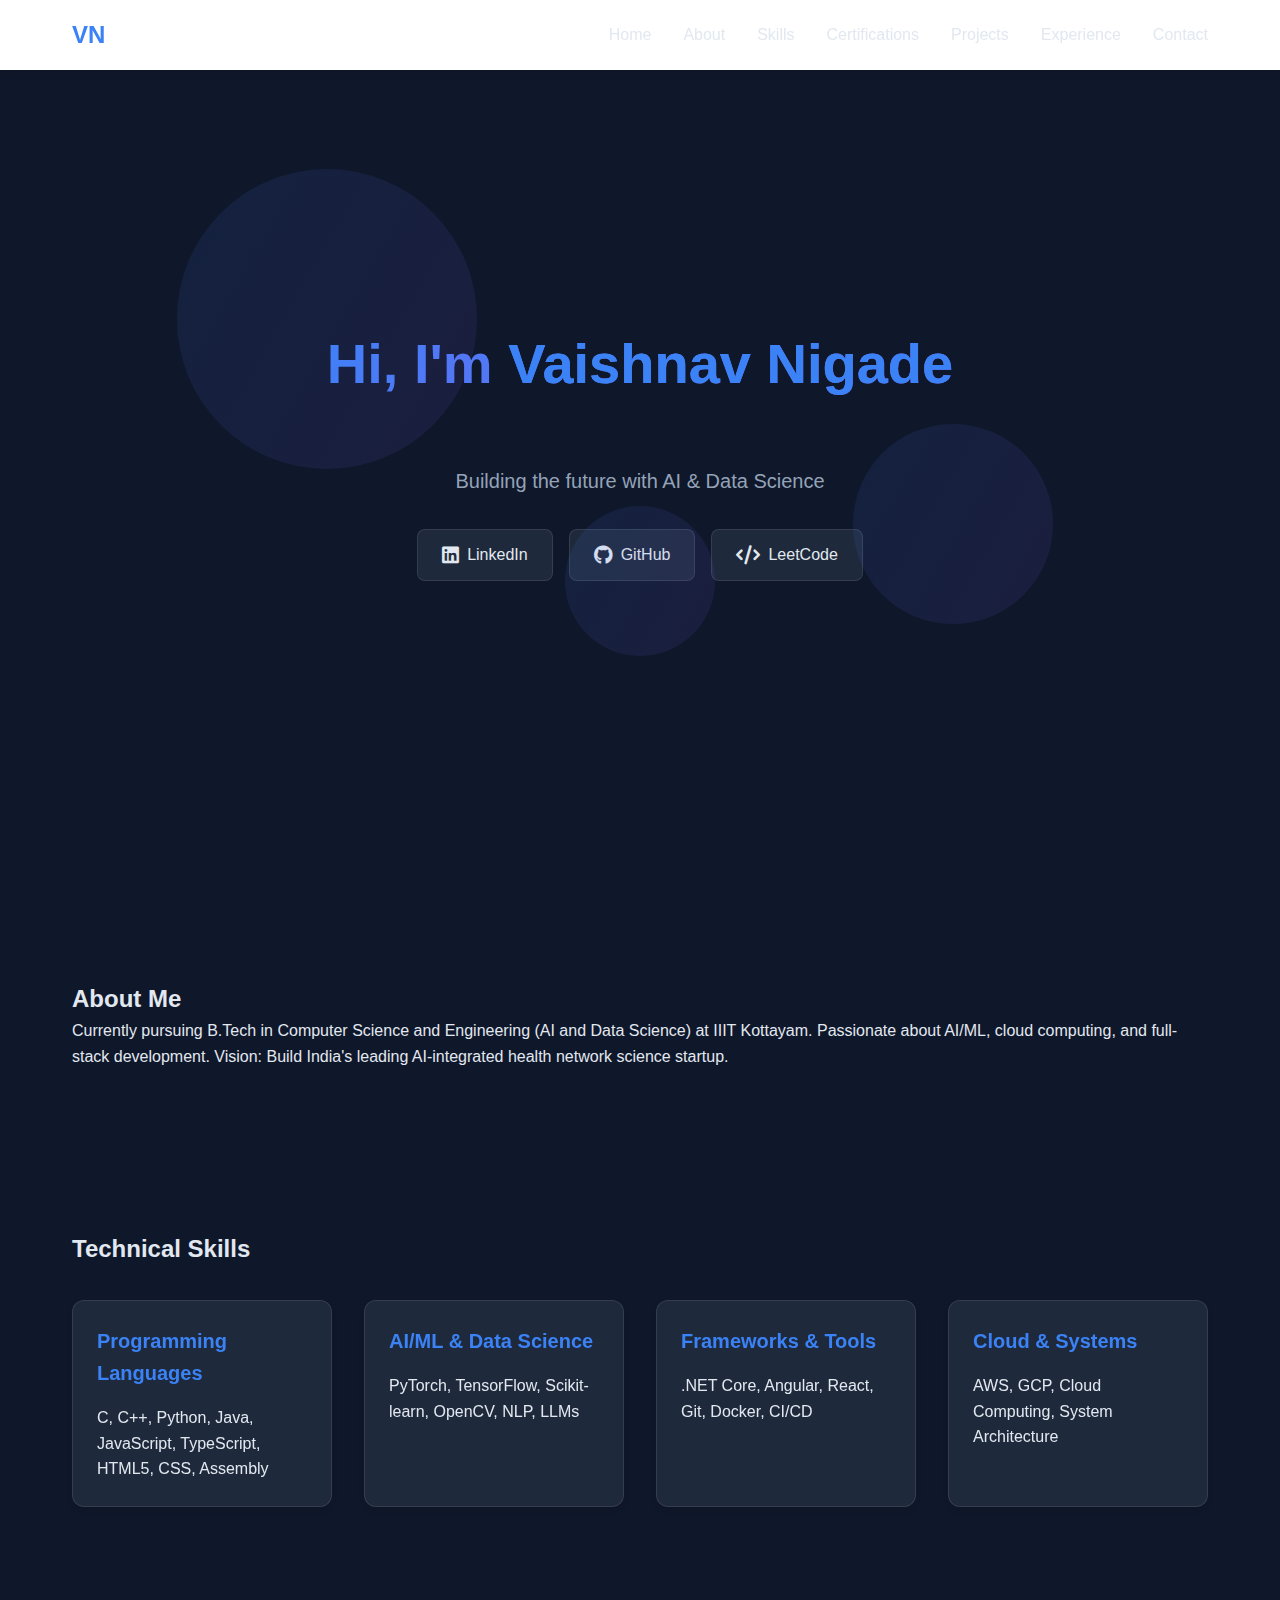
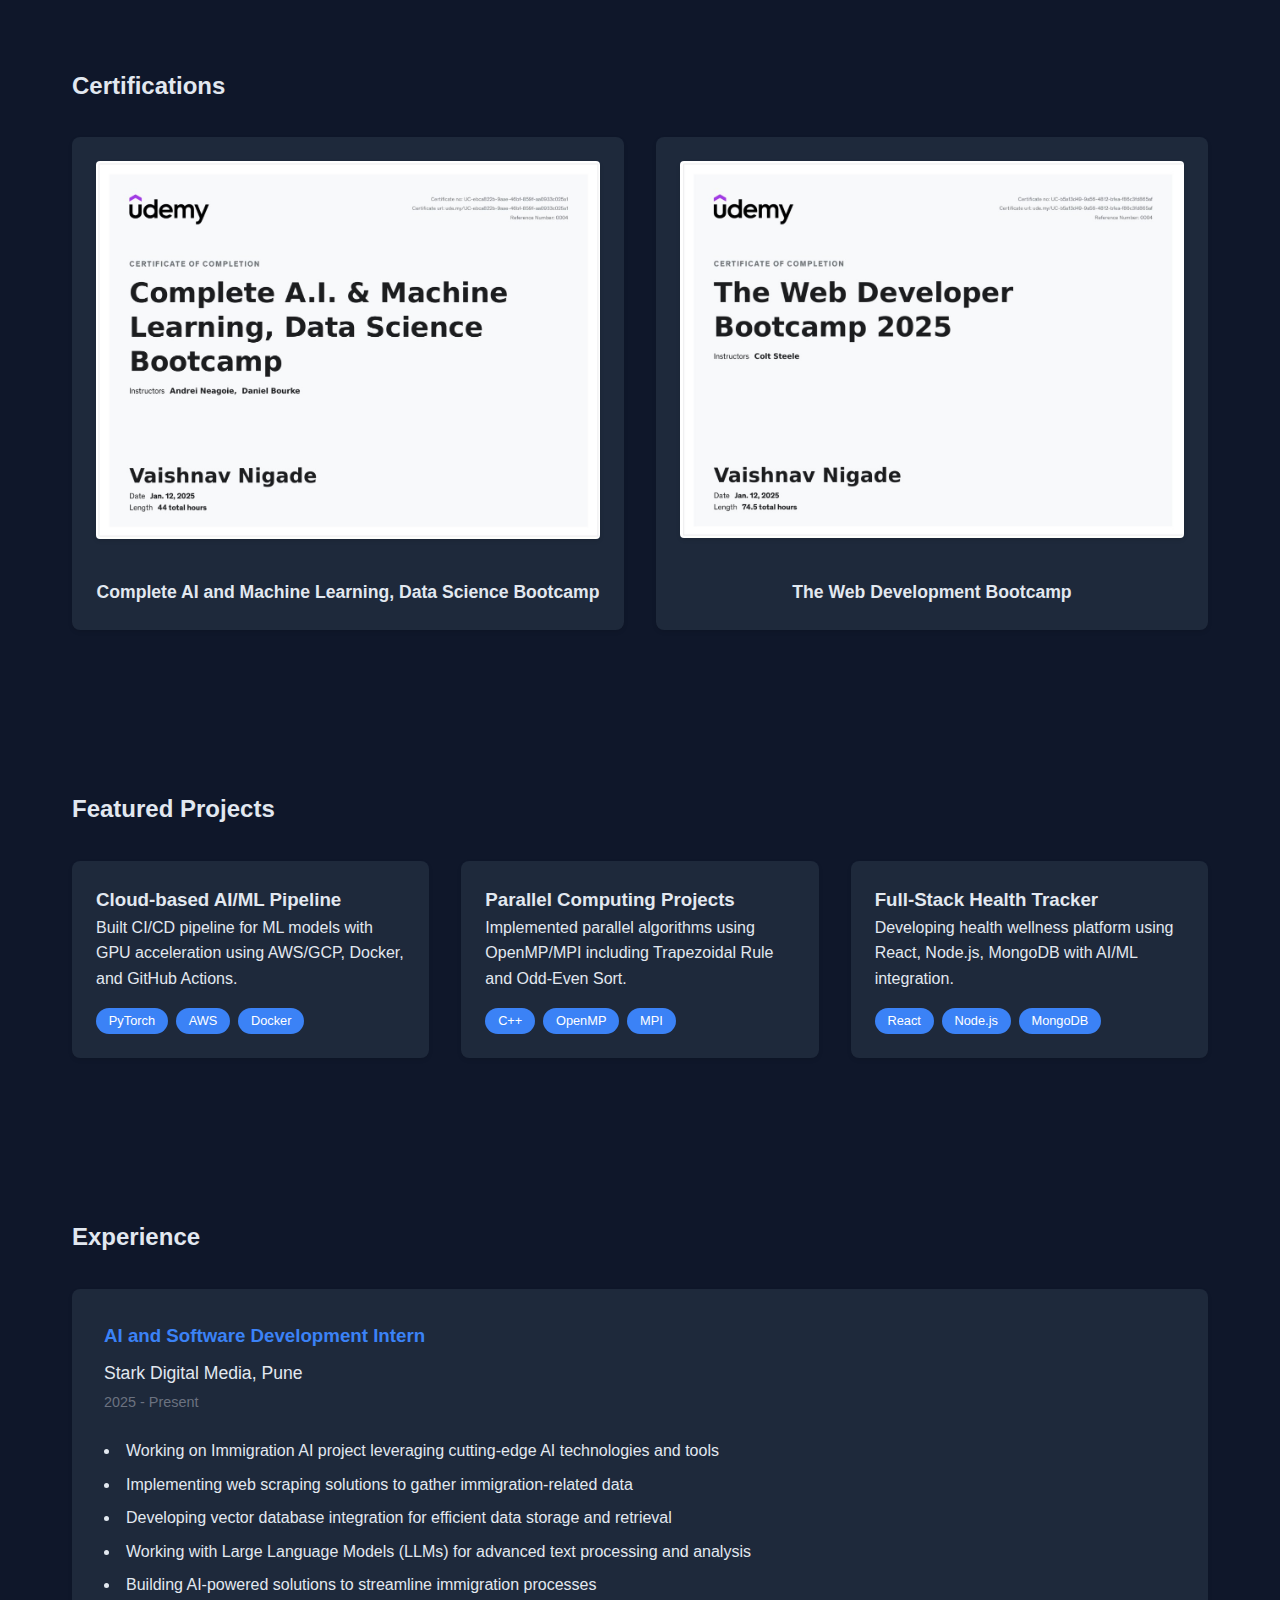
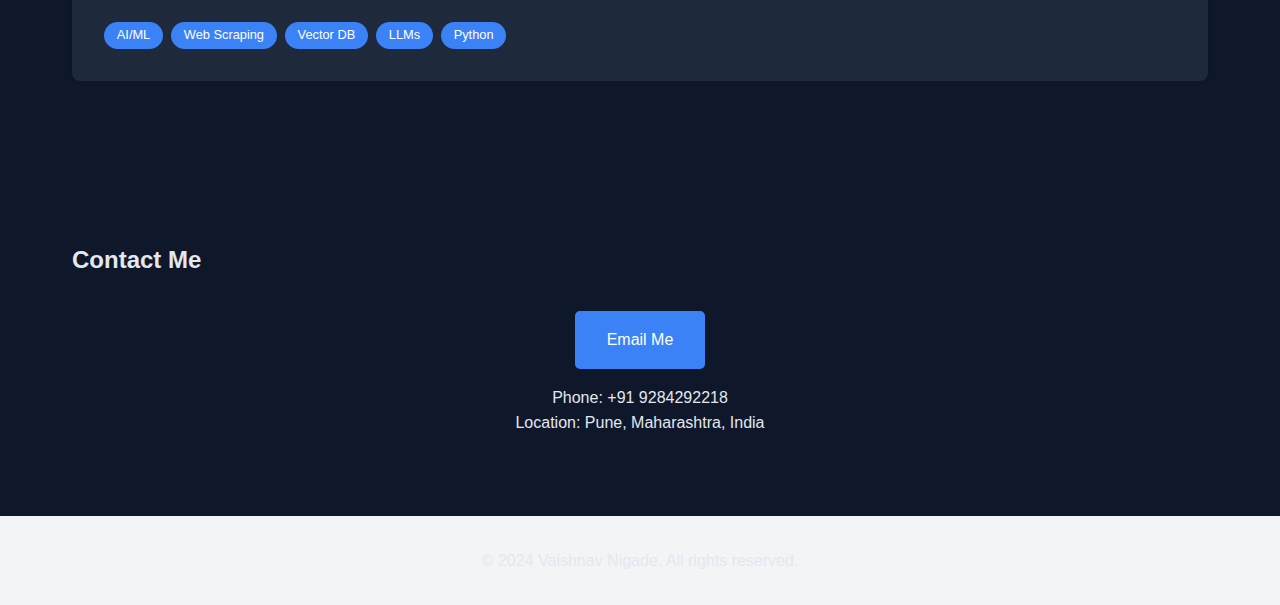
<file: index.html>
<!DOCTYPE html>
<html lang="en">
<head>
    <meta charset="UTF-8">
    <meta name="viewport" content="width=device-width, initial-scale=1.0">
    <title>Vaishnav Nigade - Portfolio</title>
    <link rel="stylesheet" href="styles.css">
    <link rel="stylesheet" href="https://cdnjs.cloudflare.com/ajax/libs/font-awesome/6.0.0/css/all.min.css">
</head>
<body>
    <nav>
        <div class="nav-content">
            <div class="logo">VN</div>
            <ul class="nav-links">
                <li><a href="#home">Home</a></li>
                <li><a href="#about">About</a></li>
                <li><a href="#skills">Skills</a></li>
                <li><a href="#certifications">Certifications</a></li>
                <li><a href="#projects">Projects</a></li>
                <li><a href="#experience">Experience</a></li>
                <li><a href="#contact">Contact</a></li>
            </ul>
        </div>
    </nav>

    <section id="home" class="hero">
        <div class="hero-content">
            <div class="ai-circles">
                <div class="circle"></div>
                <div class="circle"></div>
                <div class="circle"></div>
            </div>
            <h1>Hi, I'm <span class="highlight">Vaishnav Nigade</span></h1>
            <div class="typewriter">
                <p class="typed-text"></p>
            </div>
            <p class="hero-subtitle">Building the future with AI & Data Science</p>
            <div class="social-links">
                <a href="https://in.linkedin.com/in/vaishnav-nigade-a5971426b" target="_blank" class="social-btn">
                    <i class="fab fa-linkedin"></i>
                    <span>LinkedIn</span>
                </a>
                <a href="https://github.com/nigade-vaishnav" target="_blank" class="social-btn">
                    <i class="fab fa-github"></i>
                    <span>GitHub</span>
                </a>
                <a href="https://leetcode.com/u/nigadevaishnav/" target="_blank" class="social-btn">
                    <i class="fas fa-code"></i>
                    <span>LeetCode</span>
                </a>
            </div>
        </div>
    </section>

    <section id="about">
        <h2>About Me</h2>
        <div class="about-content">
            <p>Currently pursuing B.Tech in Computer Science and Engineering (AI and Data Science) at IIIT Kottayam. Passionate about AI/ML, cloud computing, and full-stack development. Vision: Build India's leading AI-integrated health network science startup.</p>
        </div>
    </section>

    <section id="skills">
        <h2>Technical Skills</h2>
        <div class="skills-grid">
            <div class="skill-category">
                <h3>Programming Languages</h3>
                <p>C, C++, Python, Java, JavaScript, TypeScript, HTML5, CSS, Assembly</p>
            </div>
            <div class="skill-category">
                <h3>AI/ML & Data Science</h3>
                <p>PyTorch, TensorFlow, Scikit-learn, OpenCV, NLP, LLMs</p>
            </div>
            <div class="skill-category">
                <h3>Frameworks & Tools</h3>
                <p>.NET Core, Angular, React, Git, Docker, CI/CD</p>
            </div>
            <div class="skill-category">
                <h3>Cloud & Systems</h3>
                <p>AWS, GCP, Cloud Computing, System Architecture</p>
            </div>
        </div>
    </section>

    <section id="certifications">
        <h2>Certifications</h2>
        <div class="certifications-grid">
            <div class="certification-card">
                <img src="images/Complete_AI_ML.jpg" alt="AI and Machine Learning Certification">
                <h3>Complete AI and Machine Learning, Data Science Bootcamp</h3>
            </div>
            <div class="certification-card">
                <img src="images/Webdevlopment.jpg" alt="Web Development Bootcamp Certification">
                <h3>The Web Development Bootcamp</h3>
            </div>
        </div>
    </section>

    <section id="projects">
        <h2>Featured Projects</h2>
        <div class="projects-grid">
            <div class="project-card">
                <h3>Cloud-based AI/ML Pipeline</h3>
                <p>Built CI/CD pipeline for ML models with GPU acceleration using AWS/GCP, Docker, and GitHub Actions.</p>
                <div class="tags">
                    <span>PyTorch</span>
                    <span>AWS</span>
                    <span>Docker</span>
                </div>
            </div>
            <div class="project-card">
                <h3>Parallel Computing Projects</h3>
                <p>Implemented parallel algorithms using OpenMP/MPI including Trapezoidal Rule and Odd-Even Sort.</p>
                <div class="tags">
                    <span>C++</span>
                    <span>OpenMP</span>
                    <span>MPI</span>
                </div>
            </div>
            <div class="project-card">
                <h3>Full-Stack Health Tracker</h3>
                <p>Developing health wellness platform using React, Node.js, MongoDB with AI/ML integration.</p>
                <div class="tags">
                    <span>React</span>
                    <span>Node.js</span>
                    <span>MongoDB</span>
                </div>
            </div>
        </div>
    </section>

    <section id="experience">
        <h2>Experience</h2>
        <div class="experience-grid">
            <div class="experience-card">
                <div class="experience-header">
                    <h3>AI and Software Development Intern</h3>
                    <p class="company">Stark Digital Media, Pune</p>
                    <p class="duration">2025 - Present</p>
                </div>
                <div class="experience-content">
                    <ul>
                        <li>Working on Immigration AI project leveraging cutting-edge AI technologies and tools</li>
                        <li>Implementing web scraping solutions to gather immigration-related data</li>
                        <li>Developing vector database integration for efficient data storage and retrieval</li>
                        <li>Working with Large Language Models (LLMs) for advanced text processing and analysis</li>
                        <li>Building AI-powered solutions to streamline immigration processes</li>
                    </ul>
                    <div class="tags">
                        <span>AI/ML</span>
                        <span>Web Scraping</span>
                        <span>Vector DB</span>
                        <span>LLMs</span>
                        <span>Python</span>
                    </div>
                </div>
            </div>
        </div>
    </section>

    <section id="contact">
        <h2>Contact Me</h2>
        <div class="contact-content">
            <a href="mailto:nigadevaishnav@gmail.com" class="contact-button">Email Me</a>
            <p>Phone: +91 9284292218</p>
            <p>Location: Pune, Maharashtra, India</p>
        </div>
    </section>

    <footer>
        <p>&copy; 2024 Vaishnav Nigade. All rights reserved.</p>
    </footer>

    <script src="script.js"></script>
</body>
</html>
</file>
<file: styles.css>
:root {
    --primary-color: #3b82f6;
    --secondary-color: #10b981;
    --accent-color: #8b5cf6;
    --background-color: #0f172a;
    --card-bg: #1e293b;
    --text-color: #e2e8f0;
    --text-muted: #94a3b8;
    --gradient-1: linear-gradient(120deg, #3b82f6, #8b5cf6);
    --gradient-2: linear-gradient(120deg, #10b981, #3b82f6);
    --card-shadow: 0 4px 6px -1px rgba(0, 0, 0, 0.1), 0 2px 4px -1px rgba(0, 0, 0, 0.06);
    --card-hover-shadow: 0 10px 15px -3px rgba(0, 0, 0, 0.1), 0 4px 6px -2px rgba(0, 0, 0, 0.05);
}

* {
    margin: 0;
    padding: 0;
    box-sizing: border-box;
    font-family: 'Inter', sans-serif;
}

@keyframes gradient {
    0% { background-position: 0% 50%; }
    50% { background-position: 100% 50%; }
    100% { background-position: 0% 50%; }
}

@keyframes float {
    0% { transform: translateY(0px); }
    50% { transform: translateY(-10px); }
    100% { transform: translateY(0px); }
}

@keyframes fadeIn {
    from { opacity: 0; transform: translateY(20px); }
    to { opacity: 1; transform: translateY(0); }
}

body {
    background-color: var(--background-color);
    color: var(--text-color);
    line-height: 1.6;
    font-family: 'Inter', system-ui, -apple-system, sans-serif;
}

::selection {
    background: var(--accent-color);
    color: white;
}

nav {
    position: fixed;
    width: 100%;
    background: white;
    box-shadow: 0 2px 10px rgba(0, 0, 0, 0.1);
    z-index: 1000;
}

.nav-content {
    max-width: 1200px;
    margin: 0 auto;
    padding: 1rem 2rem;
    display: flex;
    justify-content: space-between;
    align-items: center;
}

.logo {
    font-size: 1.5rem;
    font-weight: bold;
    color: var(--primary-color);
}

.nav-links {
    display: flex;
    list-style: none;
    gap: 2rem;
}

.nav-links a {
    text-decoration: none;
    color: var(--text-color);
    font-weight: 500;
    transition: color 0.3s;
}

.nav-links a:hover {
    color: var(--primary-color);
}

section {
    padding: 5rem 2rem;
    max-width: 1200px;
    margin: 0 auto;
}

.hero {
    height: 100vh;
    display: flex;
    align-items: center;
    justify-content: center;
    text-align: center;
    background: var(--background-color);
    position: relative;
    overflow: hidden;
}

.ai-circles {
    position: absolute;
    width: 100%;
    height: 100%;
    z-index: 0;
}

.circle {
    position: absolute;
    border-radius: 50%;
    background: var(--gradient-1);
    opacity: 0.1;
    animation: float 6s infinite;
}

.circle:nth-child(1) {
    width: 300px;
    height: 300px;
    top: -150px;
    left: -150px;
}

.circle:nth-child(2) {
    width: 200px;
    height: 200px;
    top: 40%;
    right: -100px;
    animation-delay: -2s;
}

.circle:nth-child(3) {
    width: 150px;
    height: 150px;
    bottom: -75px;
    left: 50%;
    transform: translateX(-50%);
    animation-delay: -4s;
}

.hero-content {
    position: relative;
    z-index: 1;
    animation: fadeIn 1s ease-out;
}

.hero-content h1 {
    font-size: 3.5rem;
    margin-bottom: 1rem;
    background: var(--gradient-1);
    -webkit-background-clip: text;
    background-clip: text;
    color: transparent;
    font-weight: 700;
}

.hero-subtitle {
    font-size: 1.25rem;
    color: var(--text-muted);
    margin: 1rem 0 2rem;
}

.typewriter {
    height: 1.5em;
    margin: 1rem 0;
}

.typed-text {
    font-size: 1.5rem;
    color: var(--secondary-color);
    font-weight: 500;
}

.highlight {
    color: var(--primary-color);
}

.social-links {
    margin-top: 2rem;
    display: flex;
    justify-content: center;
    gap: 1rem;
}

.social-btn {
    display: flex;
    align-items: center;
    gap: 0.5rem;
    padding: 0.75rem 1.5rem;
    background: var(--card-bg);
    border: 1px solid rgba(255, 255, 255, 0.1);
    border-radius: 8px;
    color: var(--text-color);
    text-decoration: none;
    transition: all 0.3s ease;
}

.social-btn:hover {
    transform: translateY(-2px);
    background: var(--gradient-1);
    border-color: transparent;
}

.social-btn i {
    font-size: 1.2rem;
}

/* Fade in animation */
.fade-in {
    opacity: 0;
    transform: translateY(20px);
    transition: opacity 0.6s ease-out, transform 0.6s ease-out;
}

.fade-in.visible {
    opacity: 1;
    transform: translateY(0);
}

/* Nav link hover effect */
.nav-links a {
    position: relative;
}

.nav-links a::after {
    content: '';
    position: absolute;
    width: 0;
    height: 2px;
    bottom: -4px;
    left: 0;
    background: var(--gradient-1);
    transition: width 0.3s ease;
}

.nav-links a:hover::after {
    width: 100%;
}

.social-links a:hover {
    color: var(--primary-color);
}

.skills-grid {
    display: grid;
    grid-template-columns: repeat(auto-fit, minmax(250px, 1fr));
    gap: 2rem;
    margin-top: 2rem;
}

.skill-category {
    background: var(--card-bg);
    padding: 1.5rem;
    border-radius: 12px;
    box-shadow: var(--card-shadow);
    border: 1px solid rgba(255, 255, 255, 0.1);
    backdrop-filter: blur(10px);
    transition: transform 0.3s, box-shadow 0.3s;
}

.skill-category:hover {
    transform: translateY(-5px);
    box-shadow: var(--card-hover-shadow);
}

.skill-category h3 {
    color: var(--primary-color);
    margin-bottom: 1rem;
    font-size: 1.25rem;
}

/* Certifications Section */
.certifications-grid {
    display: grid;
    grid-template-columns: repeat(auto-fit, minmax(300px, 1fr));
    gap: 2rem;
    margin-top: 2rem;
}

.certification-card {
    background: var(--card-bg);
    padding: 1.5rem;
    border-radius: 8px;
    box-shadow: 0 2px 4px rgba(0,0,0,0.1);
    transition: transform 0.3s;
    text-align: center;
}

.certification-card:hover {
    transform: translateY(-5px);
}

.certification-card img {
    width: 100%;
    height: auto;
    border-radius: 4px;
    margin-bottom: 1rem;
    box-shadow: 0 2px 4px rgba(0,0,0,0.1);
}

.certification-card h3 {
    color: var(--text-color);
    font-size: 1.1rem;
    margin-top: 1rem;
}

.projects-grid {
    display: grid;
    grid-template-columns: repeat(auto-fit, minmax(300px, 1fr));
    gap: 2rem;
    margin-top: 2rem;
}

.project-card {
    background: var(--card-bg);
    padding: 1.5rem;
    border-radius: 8px;
    box-shadow: 0 2px 4px rgba(0,0,0,0.1);
    transition: transform 0.3s;
}

.project-card:hover {
    transform: translateY(-5px);
}

/* Experience Section Styles */
.experience-grid {
    display: grid;
    grid-template-columns: 1fr;
    gap: 2rem;
    margin-top: 2rem;
}

.experience-card {
    background: var(--card-bg);
    padding: 2rem;
    border-radius: 8px;
    box-shadow: 0 2px 4px rgba(0,0,0,0.1);
    transition: transform 0.3s;
}

.experience-card:hover {
    transform: translateY(-5px);
}

.experience-header {
    margin-bottom: 1.5rem;
}

.experience-header h3 {
    color: var(--primary-color);
    margin-bottom: 0.5rem;
}

.company {
    font-weight: 500;
    font-size: 1.1rem;
    color: var(--text-color);
}

.duration {
    color: #6b7280;
    font-size: 0.9rem;
    margin-top: 0.25rem;
}

.experience-content ul {
    list-style-position: inside;
    margin-bottom: 1.5rem;
}

.experience-content li {
    margin-bottom: 0.5rem;
    line-height: 1.6;
}

.tags {
    margin-top: 1rem;
    display: flex;
    gap: 0.5rem;
    flex-wrap: wrap;
}

.tags span {
    background: var(--primary-color);
    color: white;
    padding: 0.2rem 0.8rem;
    border-radius: 15px;
    font-size: 0.8rem;
}

.contact-content {
    text-align: center;
    margin-top: 2rem;
}

.contact-button {
    display: inline-block;
    padding: 1rem 2rem;
    background-color: var(--primary-color);
    color: white;
    text-decoration: none;
    border-radius: 5px;
    transition: background-color 0.3s;
    margin-bottom: 1rem;
}

.contact-button:hover {
    background-color: var(--secondary-color);
}

footer {
    text-align: center;
    padding: 2rem;
    background-color: #f3f4f6;
}

@media (max-width: 768px) {
    .nav-links {
        display: none;
    }
    
    .hero-content h1 {
        font-size: 2rem;
    }
}
</file>
